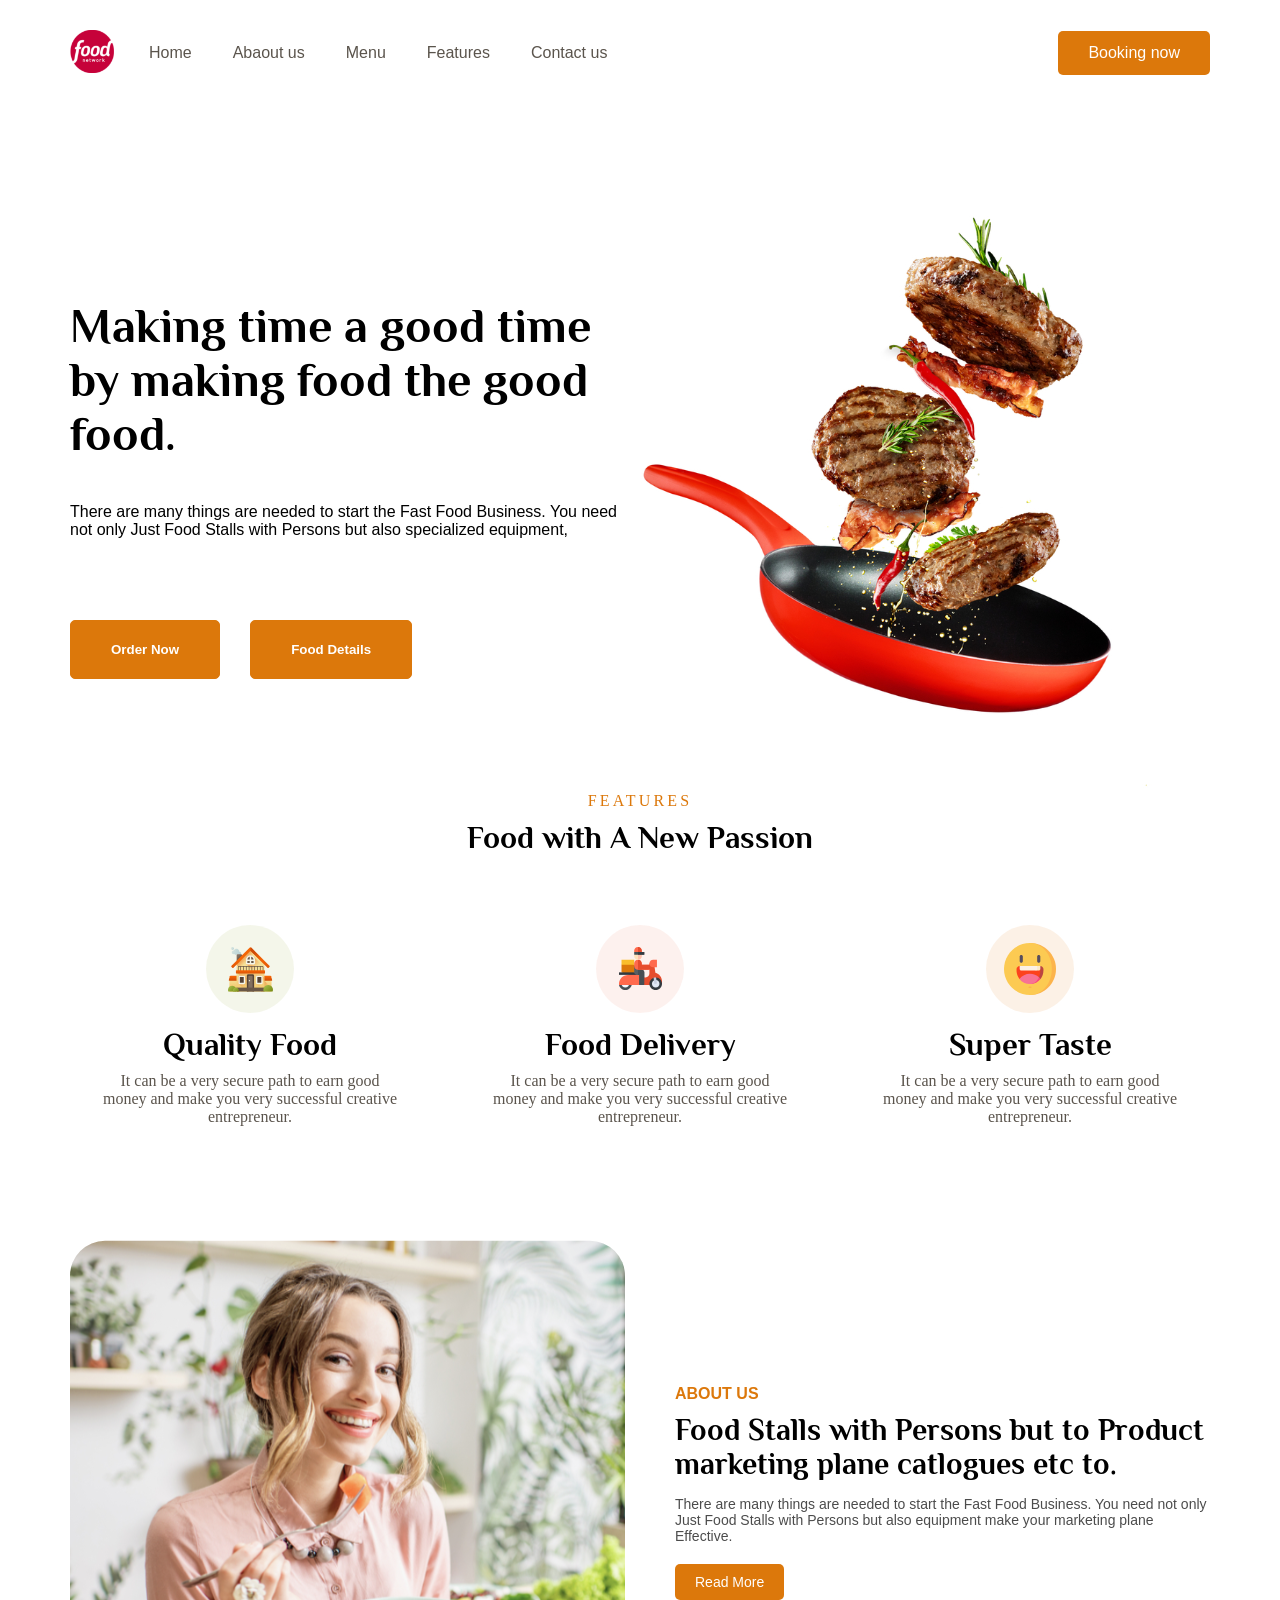
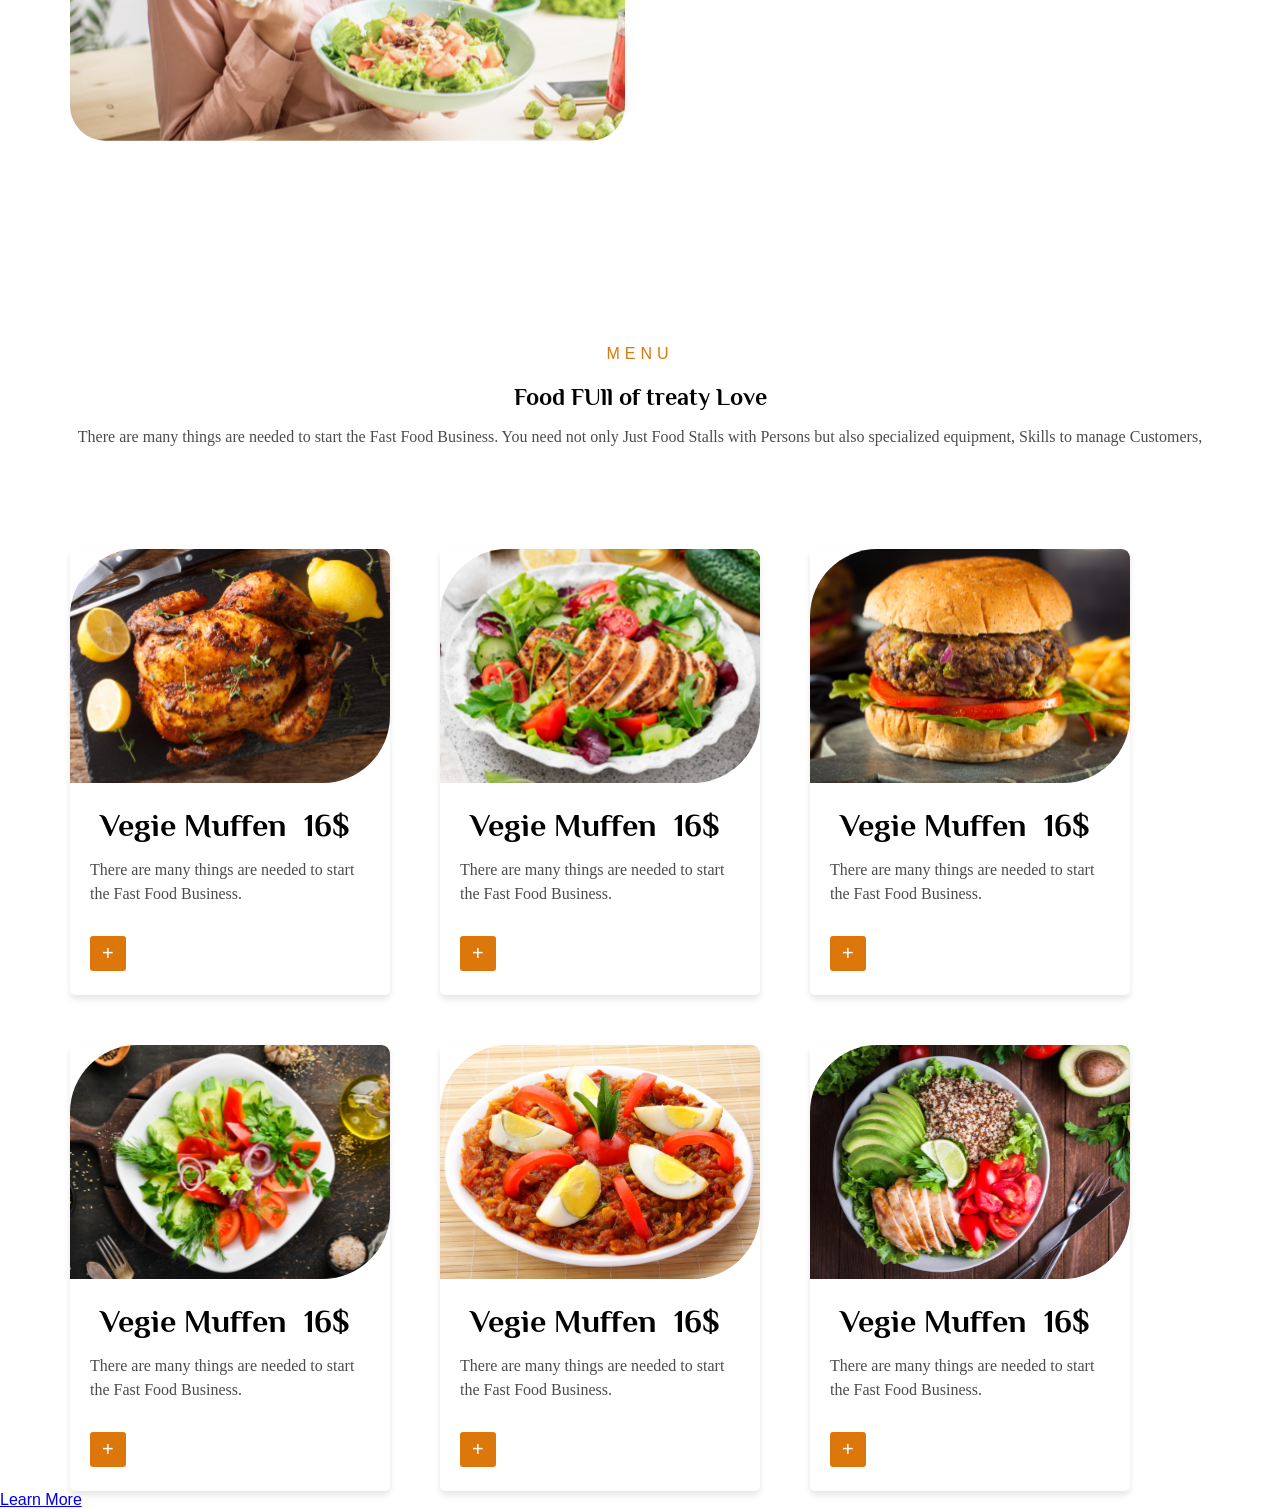
<file: images/2a6e0831-c3b9-4b9f-9f67-f10fae96509d/homework/index.html>
<!DOCTYPE html>
<html lang="en">
  <head>
    <meta charset="UTF-8" />
    <meta name="viewport" content="width=device-width, initial-scale=1.0" />
    <title>Figma</title>
    <link rel="stylesheet" href="./style/style.css" />
  </head>
  <body>
    <header class="header">
      <div class="container">
        <nav class="navbar">
          <div class="navbar__logo">
            <img src="./images/615px-Food_Network_New_Logo 2.svg" alt="" />
          </div>
          <ul class="navbar__collection">
            <li class="navbar__item">
              <a href="#" class="navbar__link"><span>Home</span> </a>
            </li>
            <li class="navbar__item">
              <a href="#" class="navbar__link"><span>Abaout us</span> </a>
            </li>
            <li class="navbar__item">
              <a href="#" class="navbar__link"><span>Menu</span> </a>
            </li>
            <li class="navbar__item">
              <a href="#" class="navbar__link"><span>Features</span></a>
            </li>
            <li class="navbar__item">
              <a href="#" class="navbar__link"><span>Contact us</span></a>
            </li>
          </ul>

          <button class="navbar__btn">Booking now</button>
        </nav>
    </header>

        <main class="main">
            <div class="container">
          <div  class="div__main">
            <div class="main__text">
              <h1>Making time a good time by making food the good food.</h1>
              <p>
                There are many things are needed to start the Fast Food
                Business. You need not only Just Food Stalls with Persons but
                also specialized equipment,
              </p>
             <div class="main__actions">
                <button class="main__btn">Order Now</button>
                <button class="main__btn">Food Details</button>
             </div>
         </div>
               <div class="main__photo">
                <img src="./images/CSmJnTefxM 1.svg" alt="">
            </div> 
          </div>
     </div>
      </main>

      <section class="contact">
        <div class="container">
            <div class="contact_text">
                <p>FEATURES</p>
                <h2>Food with A New Passion</h2>
            </div>
           <div class="box__wrapper">
             <div>
                <img src="./images/home.svg" alt=""> 
                <h2>Quality Food</h2>
                <p>It can be a very secure path to earn good money and make you very successful creative entrepreneur.</p>
            </div>
            <div>
                <img src="./images/bike.svg" alt=""> 
                <h2>Food Delivery</h2>
                <p>It can be a very secure path to earn good money and make you very successful creative entrepreneur.</p>
            </div>
            <div>
                <img src="./images/smile.svg" alt=""> 
                <h2>Super Taste</h2>
                <p>It can be a very secure path to earn good money and make you very successful creative entrepreneur.</p>
            </div>
             </div>
        </div>
      </section>

      <section class="">
        <div class="container">
            <div class="about_us">
          <div class="about_us_img">
            <img src="./images/girl.svg" alt="">
          </div>

        <div class="about_us_text">
            <h3>About US</h3>
            <h2>Food Stalls with Persons but  to  Product marketing plane
                catlogues etc to. </h2>
                <p>There are many things are needed to start the Fast Food Business. You need not only Just Food Stalls with Persons but also 
                    equipment  make your marketing plane Effective.</p>
                    <div><button>Read More</button></div>
        </div>
    </div>
       </div>
      </section>

      <section class="">
        <div class="container">
            <div class="menu">
            <h4>MENU</h4>
            <h2>Food FUll of treaty Love </h2>
            <p>There are many things are needed to start the Fast Food Business. You need not only Just Food Stalls with Persons but also specialized equipment, Skills to manage Customers, </p>
           </div>

           <div class="box_collection">
             <div class="menu_div">
                <img src="./images/chicken.svg" alt="">
               
                    <div class="menu_text">
                        <span>Vegie Muffen </span>
                        <span>16$</span>
                         <p>There are many things are needed to start the Fast Food Business.</p>
                            <button class="menu_btn">+</button>
                    </div>
            </div>
             
            <div class="menu_div">
                <img src="./images/salad2.svg" alt="">
               
                    <div class="menu_text">
                        <span>Vegie Muffen </span>
                        <span>16$</span>
                         <p>There are many things are needed to start the Fast Food Business.</p>
                            <button class="menu_btn">+</button>
                    </div>
            </div>
             
            <div class="menu_div">
                <img src="./images/gam.svg" alt="">
               
                    <div class="menu_text">
                        <span>Vegie Muffen </span>
                        <span>16$</span>
                         <p>There are many things are needed to start the Fast Food Business.</p>
                            <button class="menu_btn">+</button>
                    </div>
            </div>
             
            <div class="menu_div">
                <img src="./images/salad4.svg" alt="">
               
                    <div class="menu_text">
                        <span>Vegie Muffen </span>
                        <span>16$</span>
                         <p>There are many things are needed to start the Fast Food Business.</p>
                            <button class="menu_btn">+</button>
                    </div>
            </div>
             
            <div class="menu_div">
                <img src="./images/food5.svg" alt="">
               
                    <div class="menu_text">
                        <span>Vegie Muffen </span>
                        <span>16$</span>
                         <p>There are many things are needed to start the Fast Food Business.</p>
                            <button class="menu_btn">+</button>
                    </div>
            </div>
             
            <div class="menu_div">
                <img src="./images/food6.svg" alt="">
               
                    <div class="menu_text">
                        <span>Vegie Muffen </span>
                        <span>16$</span>
                         <p>There are many things are needed to start the Fast Food Business.</p>
                            <button class="menu_btn">+</button>
                    </div>
            </div>
             </div>
          </div>
      </section>
      <a href="#">Learn More</a>
  </body>
</html>
</file>
<file: images/2a6e0831-c3b9-4b9f-9f67-f10fae96509d/homework/style/style.css>
@import url("https://fonts.googleapis.com/css2?family=Philosopher:ital,wght@0,400;0,700;1,400;1,700&display=swap");
* {
  margin: 0;
  padding: 0;
  box-sizing: border-box;
  font-family: sans-serif;
  
}
.container {
  max-width: 1140px;
  width: 100%;
  margin: 0 auto;
  
}
.navbar {
  height: 106px;
  display: flex;
  align-items: center;
  gap: 35px;
}
.navbar__collection {
  display: flex;
  gap: 41px;
  list-style: none;
  flex: 1;
  opacity: 70%;
}
.navbar__link {
  color: #150c01;
  text-decoration: none;
}
.navbar__link:hover {
  color: #dc780b;
}
.navbar__btn {
  padding: 13px 30px;
  border-radius: 5px;
  border: none;
  background: #dc780b;
  color: white;
  font-size: 16px;
}
.navbar__btn:hover {
  opacity: 0.8;
  cursor: pointer;
}
.div__main {
  display: flex;
  align-items: center;
}
.main__text,
.main__photo {
  width: 50%;
  margin-top: 80px;
}
.main__photo img {
  width: 100%;
}
.main__text h1 {
  font-size: 48px;
  margin-bottom: 42px;
  font-family: "Philosopher", serif;
}
.main__text p {
  margin-bottom: 81px;
}
.main__actions {
  display: flex;
  gap: 30px;
}
.main__btn {
  padding: 21px 40px;
  border-radius: 5px;
  border: 1px solid #dc780b;
  background: #dc780b;
  color: #fff;
  font-weight: 600;
  transition: 0.3s;
  cursor: pointer;
}
.main__btn:hover {
  background: transparent;
  color: #dc780b;
}
.box__wrapper {
  display: flex;
  text-align: center;
  align-items: center;
}
.contact_text {
  text-align: center;
}
.contact_text p {
  color: #dc780b;
  font-family: Roboto;
  font-size: 16px;
  font-weight: 500;
  letter-spacing: 0.2em;
}
.contact_text h2 {
  font-family: Philosopher;
  font-size: 31.25px;
  font-weight: 700;
  margin-top: 10px;
  margin-bottom: 70px;
}
.box__wrapper h2 {
  font-family: Philosopher;
  font-size: 31.25px;
  font-weight: 700;
  margin-top: 10px;
}
.box__wrapper p {
  color: #150c01;
  opacity: 70%;
  width: 300px;
  height: 68px;
  font-family: Roboto;
  margin-top: 10px;
}
.box__wrapper {
  display: flex;
  align-items: center;
  justify-content: center;
  gap: 90px;
  margin-bottom: 100px;
}

.about_us_text h3 {
  font-size: 16px;
  text-transform: uppercase;
  color: #dc780b;
  margin-bottom: 10px;
}
.about_us_text h2 {
  font-size: 30px;
  margin-bottom: 15px;
  font-family: Philosopher;
}
.about_us_text p {
  font-size: 14px;
  margin-bottom: 20px;
  opacity: 70%;
}
.about_us_text button {
  padding: 10px 20px;
  background-color: #dc780b;
  color: #fff;
  border: none;
  border-radius: 5px;
  cursor: pointer;
  font-size: 14px;
}
.about_us_text button:hover {
  background-color: #fff;
  color: #dc780b;
  border: 1px solid #dc780b;
}
.about_us {
  display: flex;
  align-items: center;
  gap: 50px;
}
.menu {
  text-align: center;
}
.box_collection{
    display: flex;
    align-items: center;
    gap: 50px;
    flex-wrap: wrap;
}

.menu h4 {
  color: #dc780b;
  letter-spacing: 5px;
  font-weight: 400;
  font-size: 16px;
  margin-top: 200px;
}
.menu h2 {
  font-family: Philosopher;
  margin-top: 20px;
  font-weight: 700;
}
.menu p {
  opacity: 70%;
  font-family: Roboto;
  font-size: 16px;
  font-weight: 400;
  line-height: 24px;
  margin-top: 15px;
  margin-bottom: 100px;
}
.menu_div {
  border: none;
  width: 320px;
  height: 446px;
  border-radius: 5px;
  box-shadow: 0 4px 6px rgba(0, 0, 0, 0.1);
 
}
.menu_div span {
  font-family: Philosopher;
  font-size: 32px;
  font-weight: 600;
  margin-left: 10px;
}
.menu_div p {
  font-family: Roboto;
  font-size: 16px;
  font-weight: 400;
  line-height: 24px;
  text-align: left;
  opacity: 70%;
  margin-top: 15px;
  
}
.menu_div img{
    width: 100%;
}
.menu_btn {
    padding: 6px 12px;
    background: #dc780b;
    border: none;
    border-radius: 3px;
    color: #fff;
    font-weight: 500;
    font-size: 20px ;

}
.menu_text {
    width: 100%;
    padding: 20px;
}
.menu_text button{
    margin-top: 30px;
}

.price {
    display: inline-block;
    align-items: center;
}
</file>
